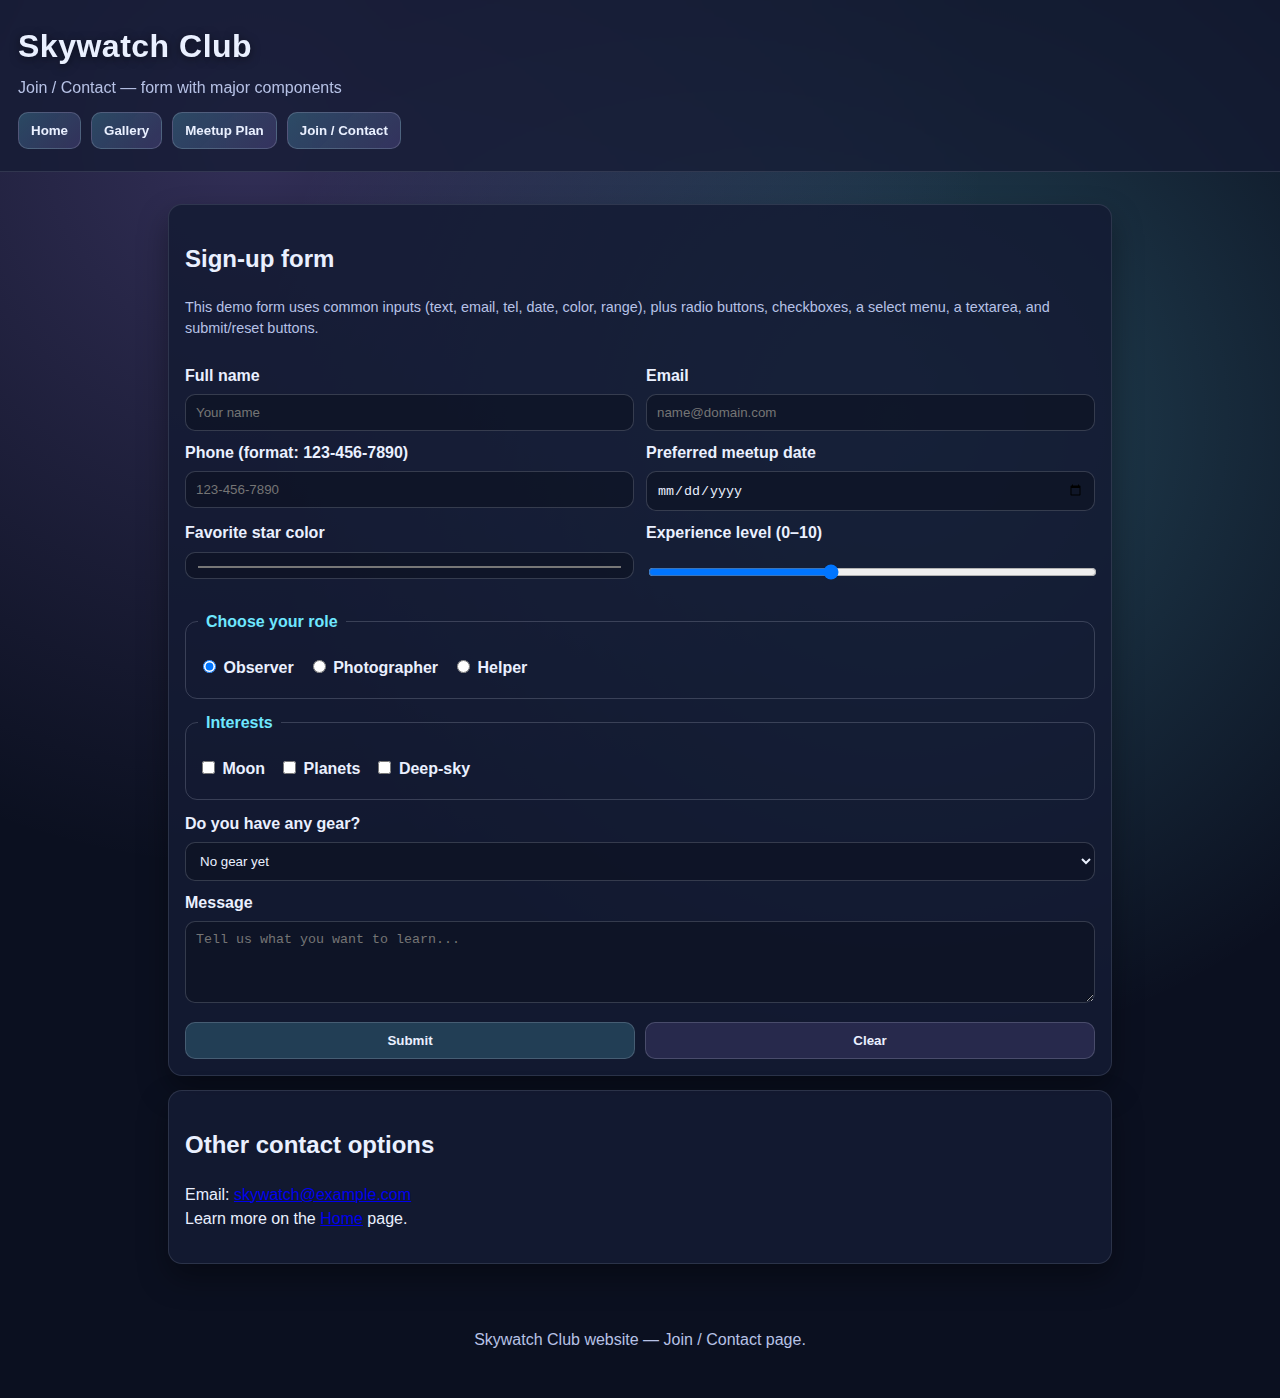
<file: contact.html>
<!DOCTYPE html>
<html lang="en">
<head>
  <meta charset="utf-8">
  <title>Skywatch Club | Join / Contact</title>
  <link rel="stylesheet" href="styles.css">
  <style>
    /* internal CSS */
    .tiny{
      font-size: .9rem;
      color: var(--muted);
    }
  </style>
</head>

<body>
  <header>
    <h1 class="site-title">Skywatch Club</h1>
    <p class="tagline">Join / Contact — form with major components</p>

    <nav class="navbar" aria-label="Main navigation">
      <a href="index.html"><button class="navbtn" type="button">Home</button></a>
      <a href="gallery.html"><button class="navbtn" type="button">Gallery</button></a>
      <a href="plan.html"><button class="navbtn" type="button">Meetup Plan</button></a>
      <a href="contact.html"><button class="navbtn" type="button">Join / Contact</button></a>
    </nav>
  </header>

  <main>
    <section class="card">
      <h2>Sign-up form</h2>
      <p class="tiny">
        This demo form uses common inputs (text, email, tel, date, color, range),
        plus radio buttons, checkboxes, a select menu, a textarea, and submit/reset buttons.
      </p>

      <form method="post" action="#">
        <div class="form-row">
          <div>
            <label for="fullname">Full name</label>
            <input id="fullname" name="fullname" type="text" placeholder="Your name" required>
          </div>

          <div>
            <label for="email">Email</label>
            <input id="email" name="email" type="email" placeholder="name@domain.com" required>
          </div>
        </div>

        <div class="form-row">
          <div>
            <label for="phone">Phone (format: 123-456-7890)</label>
            <input id="phone" name="phone" type="tel" placeholder="123-456-7890"
                   pattern="\d{3}-\d{3}-\d{4}" required>
          </div>

          <div>
            <label for="meetdate">Preferred meetup date</label>
            <input id="meetdate" name="meetdate" type="date">
          </div>
        </div>

        <div class="form-row">
          <div>
            <label for="favcolor">Favorite star color</label>
            <input id="favcolor" name="favcolor" type="color" value="#6ee7ff">
          </div>

          <div>
            <label for="skill">Experience level (0–10)</label>
            <input id="skill" name="skill" type="range" min="0" max="10" value="4">
          </div>
        </div>

        <fieldset>
          <legend>Choose your role</legend>
          <div class="inline">
            <label><input type="radio" name="role" value="observer" checked> Observer</label>
            <label><input type="radio" name="role" value="photographer"> Photographer</label>
            <label><input type="radio" name="role" value="helper"> Helper</label>
          </div>
        </fieldset>

        <fieldset>
          <legend>Interests</legend>
          <div class="inline">
            <label><input type="checkbox" name="interest" value="moon"> Moon</label>
            <label><input type="checkbox" name="interest" value="planets"> Planets</label>
            <label><input type="checkbox" name="interest" value="deep-sky"> Deep-sky</label>
          </div>
        </fieldset>

        <label for="gear">Do you have any gear?</label>
        <select id="gear" name="gear">
          <option value="none">No gear yet</option>
          <option value="binoculars">Binoculars</option>
          <option value="telescope">Telescope</option>
          <option value="camera">Camera + tripod</option>
        </select>

        <label for="message">Message</label>
        <textarea id="message" name="message" rows="4" placeholder="Tell us what you want to learn..."></textarea>

        <div class="actions">
          <input class="actionbtn" type="submit" value="Submit">
          <input class="actionbtn secondary" type="reset" value="Clear">
        </div>
      </form>
    </section>

    <section class="card">
      <h2>Other contact options</h2>
      <p>
        Email: <a href="mailto:skywatch@example.com">skywatch@example.com</a><br>
        Learn more on the <a href="index.html">Home</a> page.
      </p>
    </section>
  </main>

  <footer>
    <p>Skywatch Club website — Join / Contact page.</p>
  </footer>
</body>
</html>
</file>
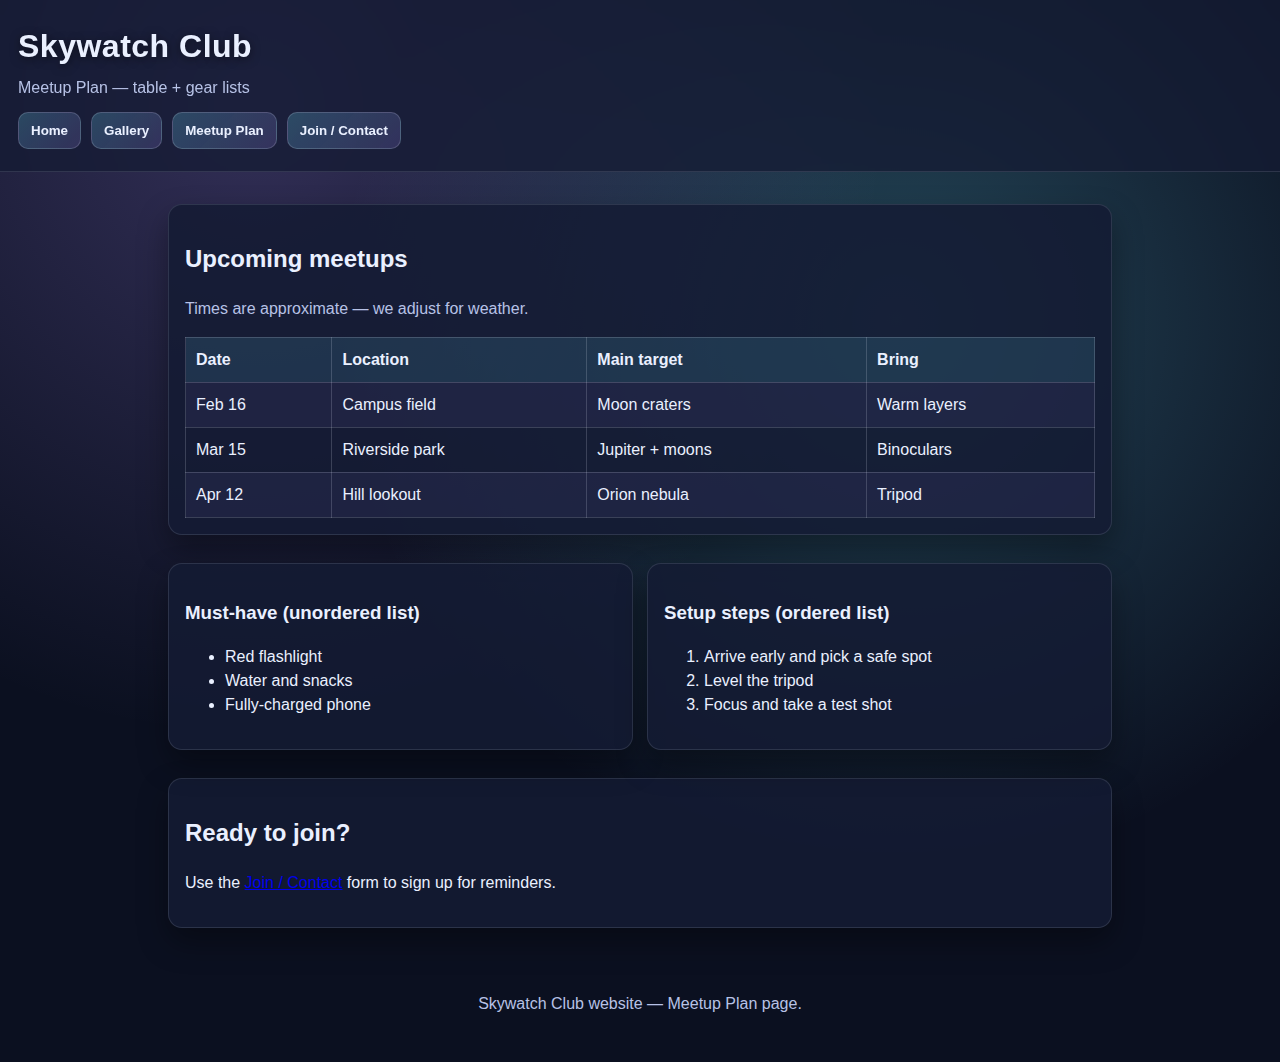
<file: plan.html>
<!DOCTYPE html>
<html lang="en">
<head>
  <meta charset="utf-8">
  <title>Skywatch Club | Meetup Plan</title>
  <link rel="stylesheet" href="styles.css">
  <style>
    /* internal CSS */
    .note{
      color: var(--muted);
      margin-top: 6px;
    }
  </style>
</head>

<body>
  <header>
    <h1 class="site-title">Skywatch Club</h1>
    <p class="tagline">Meetup Plan — table + gear lists</p>

    <nav class="navbar" aria-label="Main navigation">
      <a href="index.html"><button class="navbtn" type="button">Home</button></a>
      <a href="gallery.html"><button class="navbtn" type="button">Gallery</button></a>
      <a href="plan.html"><button class="navbtn" type="button">Meetup Plan</button></a>
      <a href="contact.html"><button class="navbtn" type="button">Join / Contact</button></a>
    </nav>
  </header>

  <main>
    <section class="card">
      <h2>Upcoming meetups</h2>
      <p class="note">Times are approximate — we adjust for weather.</p>

      <table>
        <tr>
          <th>Date</th>
          <th>Location</th>
          <th>Main target</th>
          <th>Bring</th>
        </tr>
        <tr>
          <td>Feb 16</td>
          <td>Campus field</td>
          <td>Moon craters</td>
          <td>Warm layers</td>
        </tr>
        <tr>
          <td>Mar 15</td>
          <td>Riverside park</td>
          <td>Jupiter + moons</td>
          <td>Binoculars</td>
        </tr>
        <tr>
          <td>Apr 12</td>
          <td>Hill lookout</td>
          <td>Orion nebula</td>
          <td>Tripod</td>
        </tr>
      </table>
    </section>

    <section class="grid">
      <article class="card">
        <h3>Must-have (unordered list)</h3>
        <ul>
          <li>Red flashlight</li>
          <li>Water and snacks</li>
          <li>Fully-charged phone</li>
        </ul>
      </article>

      <article class="card">
        <h3>Setup steps (ordered list)</h3>
        <ol>
          <li>Arrive early and pick a safe spot</li>
          <li>Level the tripod</li>
          <li>Focus and take a test shot</li>
        </ol>
      </article>
    </section>

    <section class="card">
      <h2>Ready to join?</h2>
      <p>
        Use the <a href="contact.html">Join / Contact</a> form to sign up for reminders.
      </p>
    </section>
  </main>

  <footer>
    <p>Skywatch Club website — Meetup Plan page.</p>
  </footer>
</body>
</html>
</file>
<file: styles.css>
/* external style sheet: styles.css */
:root{
  --bg:#0b1020;
  --panel:#141b33;
  --text:#eaf0ff;
  --muted:#b7c2e6;
  --accent:#6ee7ff;
  --accent2:#a78bfa;
  --warn:#ffcc66;
}

*{ box-sizing:border-box; }

body{
  margin:0;
  font-family: Arial, Helvetica, sans-serif;
  background: radial-gradient(circle at 20% 10%, rgba(167,139,250,.25), transparent 45%),
              radial-gradient(circle at 70% 30%, rgba(110,231,255,.25), transparent 48%),
              var(--bg);
  color:var(--text);
  line-height:1.5;
}

header{
  padding: 22px 18px;
  border-bottom: 1px solid rgba(234,240,255,.12);
  background: rgba(20,27,51,.75);
  backdrop-filter: blur(6px);
}

.site-title{
  margin:0;
  letter-spacing:.5px;
  text-shadow: 0px 2px 10px rgba(0,0,0,.5); /* CSS3 text-shadow idea */
}

.tagline{
  margin:6px 0 0 0;
  color:var(--muted);
}

main{
  max-width: 980px;
  margin: 0 auto;
  padding: 18px;
}

.card{
  background: rgba(20,27,51,.86);
  border: 1px solid rgba(234,240,255,.12);
  border-radius: 14px; /* CSS3 rounded corners */
  padding: 16px;
  box-shadow: 0 14px 30px rgba(0,0,0,.35); /* CSS3 box-shadow */
  margin: 14px 0;
}

.navbar{
  display:flex;
  flex-wrap:wrap;
  gap:10px;
  margin-top: 12px;
}

.navbar a{
  text-decoration:none;
}

.navbtn{
  border: 1px solid rgba(234,240,255,.18);
  background: linear-gradient(135deg, rgba(110,231,255,.22), rgba(167,139,250,.18));
  color: var(--text);
  padding: 10px 12px;
  border-radius: 10px;
  cursor: pointer;
  font-weight: 700;
}

.navbtn:hover{
  filter: brightness(1.12);
}

.small{
  color: var(--muted);
  font-size: .95rem;
}

.grid{
  display:grid;
  grid-template-columns: repeat(auto-fit, minmax(220px, 1fr));
  gap: 14px;
}

figure{
  margin:0;
}

figure img{
  width:100%;
  height:auto;
  border-radius: 12px;
  border: 1px solid rgba(234,240,255,.14);
}

figcaption{
  color: var(--muted);
  font-size: .92rem;
  margin-top: 6px;
}

table{
  width:100%;
  border-collapse: collapse;
  margin-top: 10px;
}

th, td{
  border: 1px solid rgba(234,240,255,.18);
  padding: 10px;
  text-align:left;
}

th{
  background: rgba(110,231,255,.12);
}

tr:nth-child(even) td{
  background: rgba(167,139,250,.07);
}

label{
  display:block;
  margin: 10px 0 6px 0;
  font-weight: 700;
}

input, select, textarea{
  width:100%;
  padding:10px;
  border-radius: 10px;
  border: 1px solid rgba(234,240,255,.18);
  background: rgba(11,16,32,.6);
  color: var(--text);
}

fieldset{
  border: 1px solid rgba(234,240,255,.18);
  border-radius: 12px;
  padding: 12px;
  margin: 12px 0;
}

legend{
  padding: 0 8px;
  color: var(--accent);
  font-weight: 800;
}

.form-row{
  display:grid;
  grid-template-columns: 1fr 1fr;
  gap: 12px;
}

.inline{
  display:flex;
  gap: 14px;
  align-items:center;
  flex-wrap:wrap;
}

.inline input{
  width:auto;
}

.actions{
  display:flex;
  gap:10px;
  margin-top: 12px;
}

.actionbtn{
  background: rgba(110,231,255,.18);
  border: 1px solid rgba(234,240,255,.18);
  color: var(--text);
  padding: 10px 12px;
  border-radius: 10px;
  cursor:pointer;
  font-weight: 800;
}

.actionbtn.secondary{
  background: rgba(167,139,250,.14);
}

footer{
  text-align:center;
  color: var(--muted);
  padding: 16px 10px 30px 10px;
}
</file>
